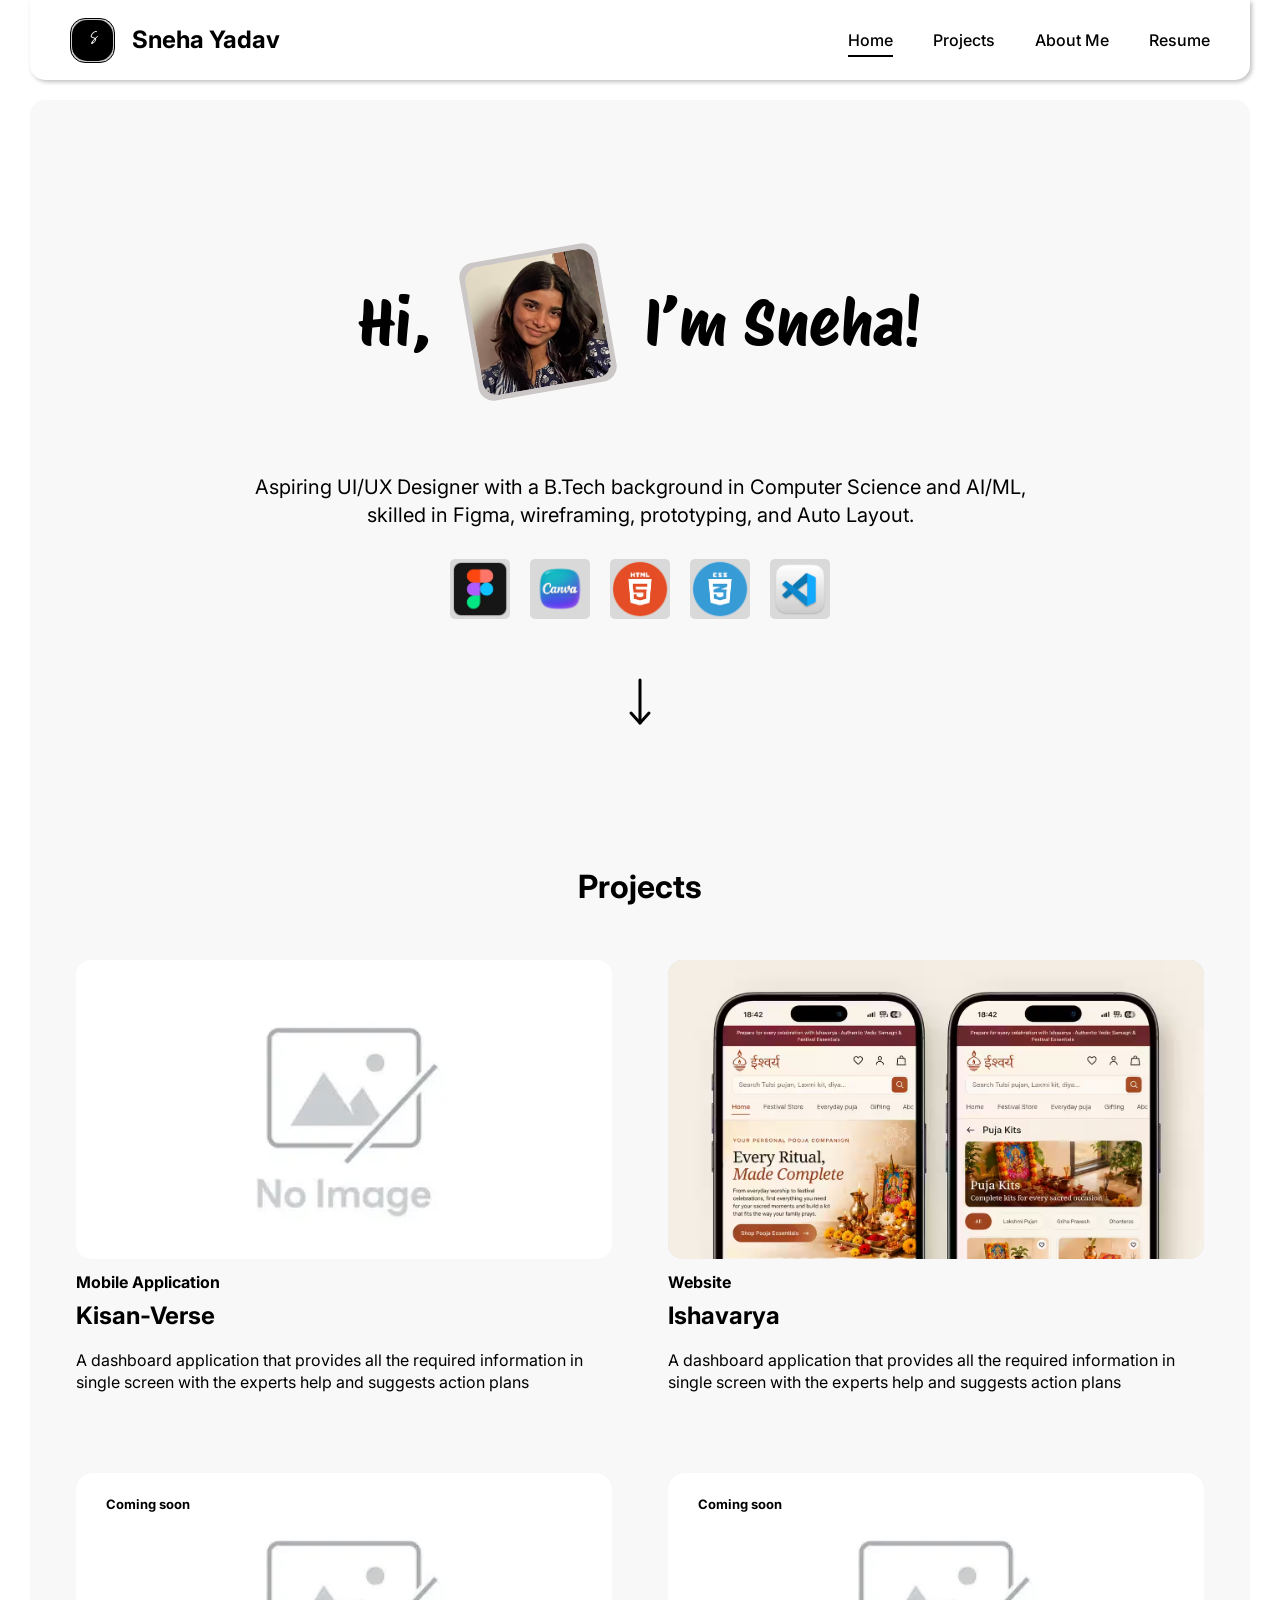
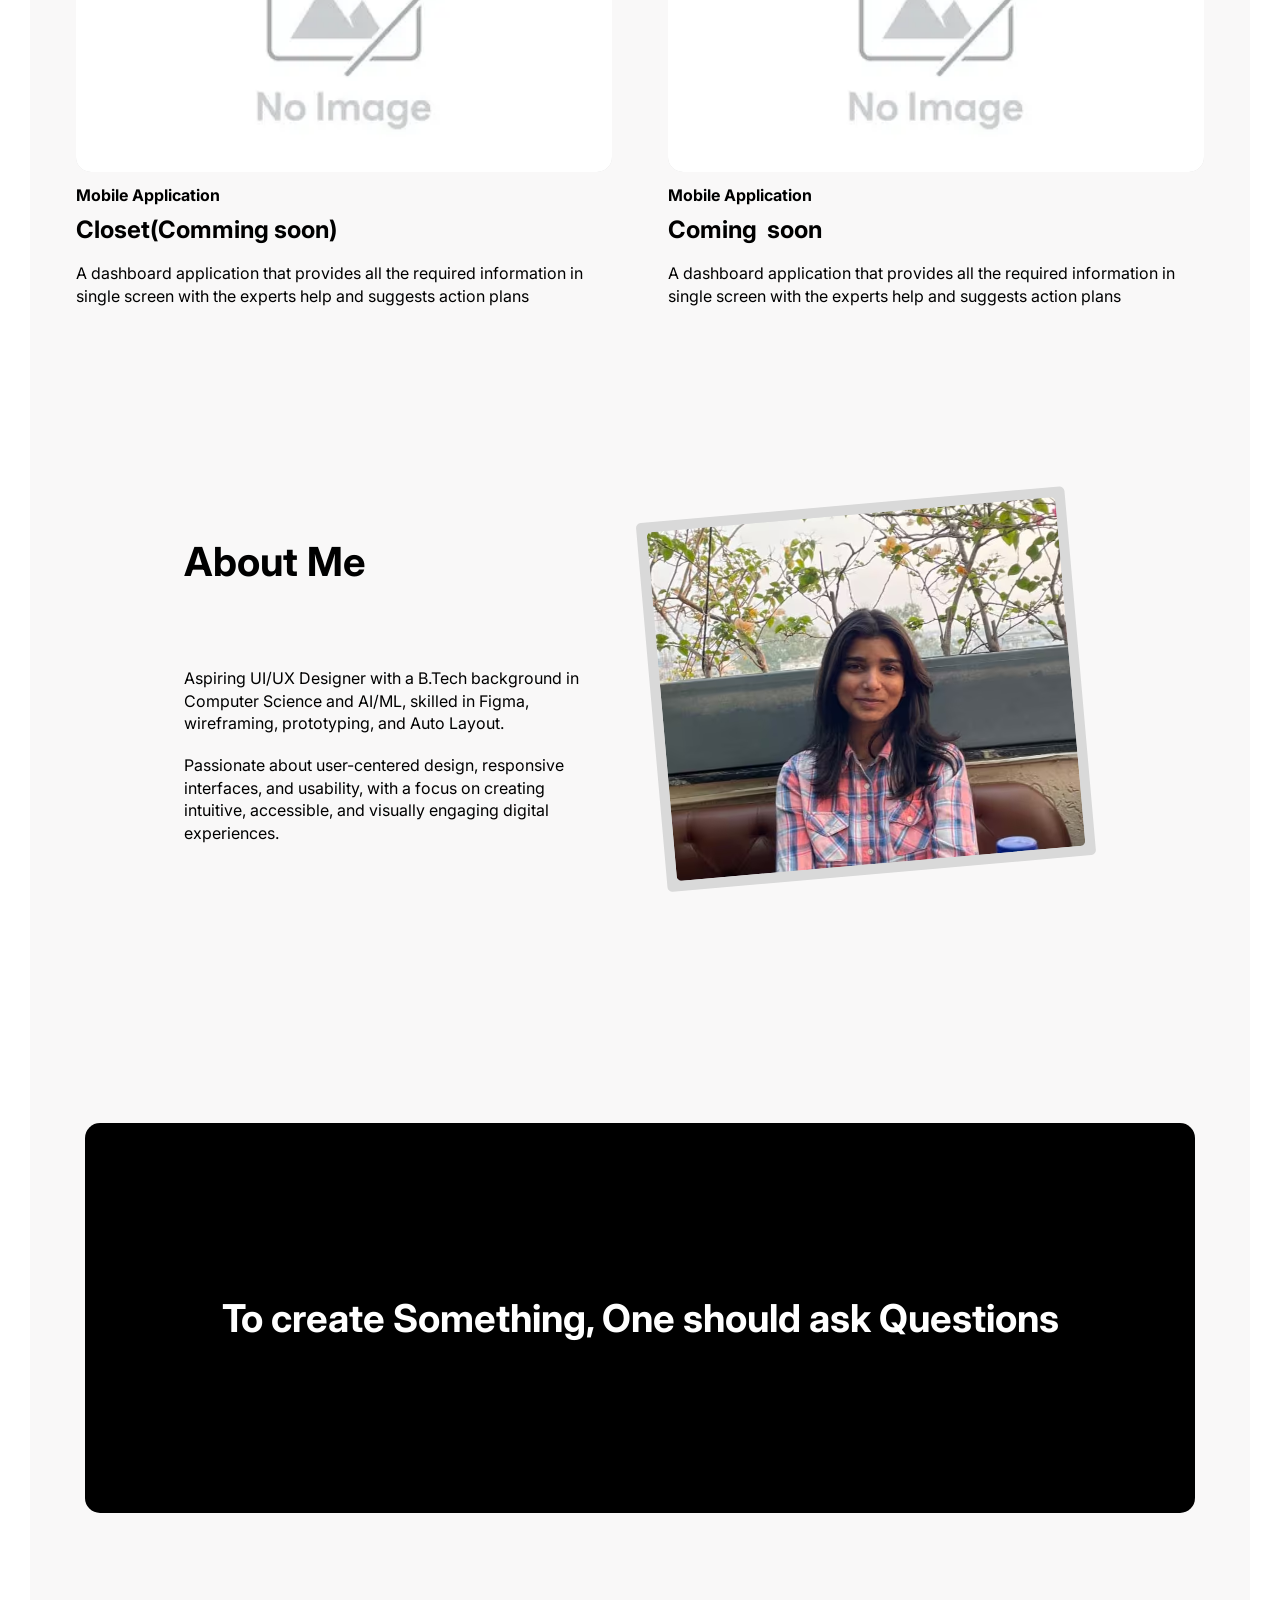
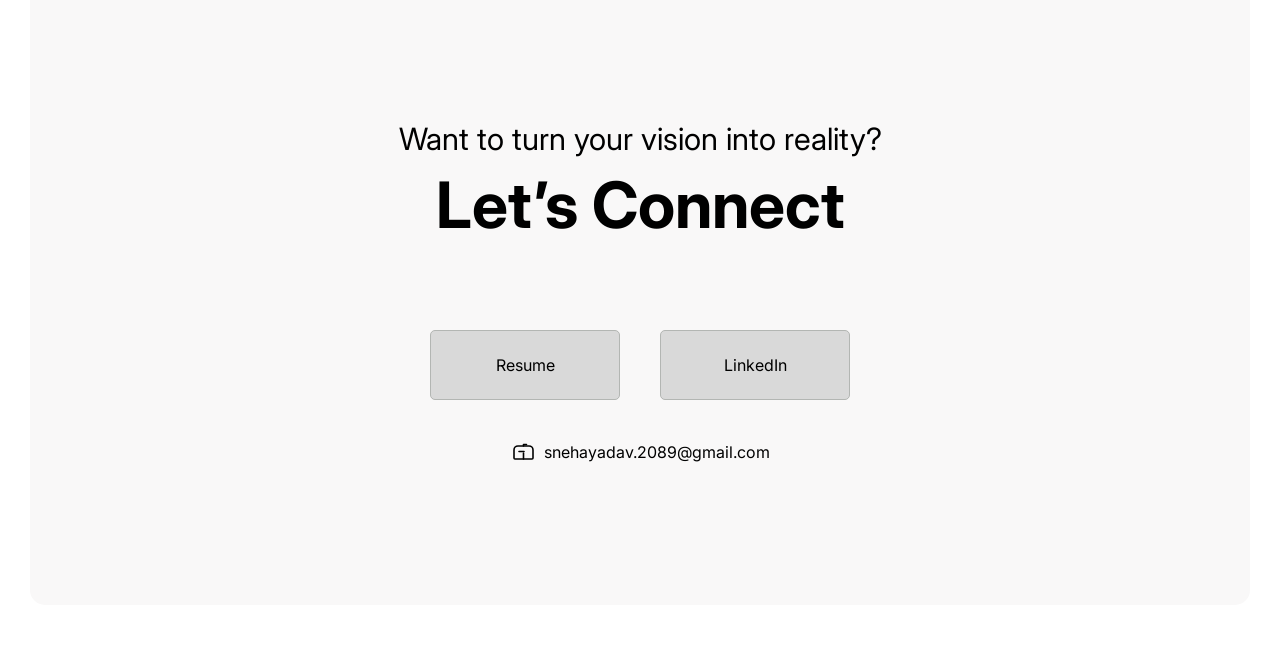
<file: index.html>
<!DOCTYPE html>
<html lang="en">

<head>
    <meta charset="UTF-8" />
    <meta name="viewport" content="width=device-width, initial-scale=1" />
    <title>Sneha Yadav | UI/UX Designer</title>
    <meta name="description" content="Portfolio of Sneha Yadav, an aspiring UI/UX designer with a B.Tech background in Computer Science and AI/ML." />
    <link rel="preconnect" href="https://fonts.googleapis.com" />
    <link rel="preconnect" href="https://fonts.gstatic.com" crossorigin />
    <link href="https://fonts.googleapis.com/css2?family=Inter:wght@400;500;700&family=Licorice&family=Protest+Riot&display=swap" rel="stylesheet" />
    <link rel="stylesheet" href="style.css" />
</head>

<body>
    <a class="skip" href="#home">Skip to content</a>

    <!-- ============ Navigation ============ -->
    <header class="nav" id="top">
        <div class="nav__bar">
            <a class="brand" href="#home" aria-label="Sneha Yadav, back to top">
                <span class="brand__mark" aria-hidden="true"><span class="brand__inner">s</span></span>
                <span class="brand__name">Sneha Yadav</span>
            </a>

            <button class="nav__toggle" type="button" aria-expanded="false" aria-controls="menu" aria-label="Open menu">
        <span></span><span></span><span></span>
      </button>

            <nav class="nav__menu" id="menu" aria-label="Main">
                <a href="#home" data-section="home">Home</a>
                <a href="#projects" data-section="projects">Projects</a>
                <a href="#about" data-section="about">About Me</a>
                <a href="#connect" data-section="connect">Resume</a>
            </nav>
        </div>
    </header>

    <main class="page">

        <!-- ============ Home ============ -->
        <section class="hero" id="home" aria-labelledby="hero-title">
            <h1 class="hero__title" id="hero-title">
                <span>Hi,</span>
                <span class="photo photo--hero" aria-hidden="true">
          <span class="photo__back"></span>
                <img class="photo__img" src="assets/first.avif
                " alt="" width="130" height="130" />
                </span>
                <span>I’m Sneha!</span>
            </h1>

            <p class="hero__lead">Aspiring UI/UX Designer with a B.Tech background in Computer Science and AI/ML, skilled in Figma, wireframing, prototyping, and Auto Layout.</p>

            <ul class="tools" aria-label="Tools I use">
                <li><img src="assets/figma.webp" alt="" width="60" height="60" /></li>
                <li><img src="assets/canva.webp" alt="" width="60" height="60" /></li>
                <li><img src="assets/html.webp" alt="" width="60" height="60" /></li>
                <li><img src="assets/css.webp" alt="" width="60" height="60" /></li>
                <li><img src="assets/vs_code.webp" alt="" width="60" height="60" /></li>
            </ul>

            <a class="scroll-cue" href="#projects" aria-label="Scroll down to projects">
                <svg viewBox="0 0 24 50" width="30" height="50" fill="none" stroke="currentColor" stroke-width="3" stroke-linecap="round" stroke-linejoin="round" aria-hidden="true"><path d="M12 3v43"/><path d="M3 36l9 10 9-10"/></svg>
            </a>
        </section>

        <!-- ============ Projects ============ -->
        <section class="projects" id="projects" aria-labelledby="projects-title">
            <h2 class="section-title" id="projects-title">Projects</h2>

            <ul class="projects__grid">
                <li>
                    <a class="project" href="case-study.html?p=kisan-verse" aria-label="Open the Kisan-Verse case study">
                        <span class="project__img"><img src="assets/noImage.webp" alt="Kisan-Verse app screens" width="610" height="340" loading="lazy" /><span class="project__cta">View case study <i aria-hidden="true">&rarr;</i></span></span>
                        <span class="project__type">Mobile Application</span>
                        <span class="project__title">Kisan-Verse</span>
                        <span class="project__desc">A dashboard application that provides all the required information in single screen with the experts help and suggests action plans</span>
                    </a>
                </li>
                <li>
                    <a class="project" href="case-study.html?p=ishavarya" aria-label="Open the Ishavarya case study">
                        <span class="project__img project__img--crop"><img src="assets/ishavarya.avif" alt="Ishavarya website on a phone" width="610" height="340" loading="lazy" /><span class="project__cta">View case study <i aria-hidden="true">&rarr;</i></span></span>
                        <span class="project__type">Website</span>
                        <span class="project__title">Ishavarya</span>
                        <span class="project__desc">A dashboard application that provides all the required information in single screen with the experts help and suggests action plans</span>
                    </a>
                </li>
                <li>
                    <div class="project project--soon" aria-label="Closet, coming soon">
                        <span class="project__img"><img src="assets/noImage.webp" alt="" width="610" height="340" loading="lazy" /></span>
                        <span class="project__type">Mobile Application</span>
                        <span class="project__title">Closet(Comming soon)</span>
                        <span class="project__desc">A dashboard application that provides all the required information in single screen with the experts help and suggests action plans</span>
                    </div>
                </li>
                <li>
                    <div class="project project--soon" aria-label="Coming soon">
                        <span class="project__img"><img src="assets/noImage.webp" alt="" width="610" height="340" loading="lazy" /></span>
                        <span class="project__type">Mobile Application</span>
                        <span class="project__title">Coming&nbsp; soon</span>
                        <span class="project__desc">A dashboard application that provides all the required information in single screen with the experts help and suggests action plans</span>
                    </div>
                </li>
            </ul>
        </section>

        <!-- ============ About ============ -->
        <section class="about" id="about" aria-labelledby="about-title">
            <div class="about__text">
                <h2 class="about__title" id="about-title">About Me</h2>
                <p>Aspiring UI/UX Designer with a B.Tech background in Computer Science and AI/ML, skilled in Figma, wireframing, prototyping, and Auto Layout.</p>
                <p>Passionate about user-centered design, responsive interfaces, and usability, with a focus on creating intuitive, accessible, and visually engaging digital experiences.</p>
            </div>
            <div class="photo photo--about" aria-hidden="true">
                <span class="photo__back"></span>
                <img class="photo__img" src="assets/Pink_shirt.avif" alt="" width="410" height="350" loading="lazy" />
            </div>
        </section>

        <!-- ============ Quote ============ -->
        <section class="quote" aria-label="Quote">
            <p>To create Something, One should ask Questions</p>
        </section>

        <!-- ============ Connect ============ -->
        <section class="connect" id="connect" aria-labelledby="connect-title">
            <p class="connect__lead">Want to turn your vision into reality?</p>
            <h2 class="connect__title" id="connect-title">Let’s Connect</h2>

            <div class="connect__buttons">
                <!-- PASTE YOUR RESUME LINK in the href below (Google Drive share link, or a PDF path like assets/resume.pdf) -->
                <a class="btn" id="resume-link" href="assets/uiux_resume2.pdf" target="_blank" rel="noopener">Resume</a>
                <!-- PASTE YOUR LINKEDIN PROFILE LINK in the href below -->
                <a class="btn" id="linkedin-link" href="https://www.linkedin.com/in/sneha-yadav-09ba0a300/" target="_blank" rel="noopener">LinkedIn</a>
            </div>

            <a class="connect__mail" href="mailto:snehayadav.2089@gmail.com">
                <svg viewBox="0 0 25 24" width="25" height="24" fill="none" stroke="currentColor" stroke-width="1.6" stroke-linecap="round" stroke-linejoin="round" aria-hidden="true"><path d="M3 10a4 4 0 0 1 4-4h11a4 4 0 0 1 4 4v8a1 1 0 0 1-1 1H4a1 1 0 0 1-1-1v-8Z"/><path d="M12.500 19v-6"/><path d="M8 11.500h5"/><path d="M12.500 6V4.500h3"/></svg>                snehayadav.2089@gmail.com
            </a>
        </section>
    </main>

    <div class="toast" id="toast" role="status" aria-live="polite"></div>
    <script src="script.js"></script>
</body>

</html>
</file>
<file: style.css>
/* Sneha Yadav portfolio. Sizes follow the Figma design (1440px wide) and scale down fluidly. */

:root {
    --ink: #000;
    --card: #f9f8f8;
    --grey: #d9d9d9;
    --grey-dark: #cbc7c7;
    --border: #b3b6b3;
    --nav-h: 80px;
    --font: "Inter", system-ui, sans-serif;
    --display: "Protest Riot", "Inter", sans-serif;
}

*,
*::before,
*::after {
    box-sizing: border-box;
    margin: 0;
    padding: 0;
}

html {
    scroll-behavior: smooth;
    -webkit-text-size-adjust: 100%;
}

body {
    font-family: var(--font);
    color: var(--ink);
    background: #fff;
    line-height: 1.4;
}

img {
    display: block;
    max-width: 100%;
}

a {
    color: inherit;
}

ul {
    list-style: none;
}

:focus-visible {
    outline: 3px solid #2f6bff;
    outline-offset: 3px;
}

.skip {
    position: absolute;
    left: 12px;
    top: -60px;
    z-index: 100;
    padding: 10px 16px;
    background: #000;
    color: #fff;
    border-radius: 8px;
    text-decoration: none;
}

.skip:focus {
    top: 12px;
}

/* Images that have not been added yet */
img.is-missing {
    visibility: hidden;
}


/* ---------- Navigation ---------- */

.nav {
    position: sticky;
    top: 0;
    z-index: 50;
    padding: 0 30px;
}

.nav__bar {
    position: relative;
    max-width: 1380px;
    height: var(--nav-h);
    margin: 0 auto;
    padding: 0 40px;
    display: flex;
    align-items: center;
    justify-content: space-between;
    background: #fff;
    border-radius: 0 0 15px 15px;
    box-shadow: 2px 2px 4px rgba(0, 0, 0, 0.25);
}

.brand {
    display: flex;
    align-items: center;
    gap: 17px;
    text-decoration: none;
}

.brand__mark {
    display: grid;
    place-items: center;
    width: 45px;
    height: 45px;
    border-radius: 15px;
    background: var(--grey-dark);
    border: 0.5px solid #000;
    transition: transform 0.35s cubic-bezier(0.34, 1.56, 0.64, 1);
}

.brand__inner {
    display: grid;
    place-items: center;
    width: 41px;
    height: 41px;
    border-radius: 15px;
    background: #000;
    color: #fff;
    font-family: "Licorice", cursive;
    font-size: 32px;
    line-height: 1;
    padding-bottom: 6px;
}

.brand:hover .brand__mark,
.brand:focus-visible .brand__mark {
    transform: rotate(-12deg);
}

.brand__name {
    font-weight: 700;
    font-size: 24px;
}

.nav__menu {
    display: flex;
    align-items: center;
    gap: 40px;
}

.nav__menu a {
    position: relative;
    font-weight: 500;
    font-size: 16px;
    text-decoration: none;
    padding: 6px 0;
}

.nav__menu a::after {
    content: "";
    position: absolute;
    left: 0;
    right: 0;
    bottom: 0;
    height: 2px;
    background: #000;
    transform: scaleX(0);
    transform-origin: left;
    transition: transform 0.25s ease;
}

.nav__menu a:hover::after,
.nav__menu a.is-active::after {
    transform: scaleX(1);
}

.nav__toggle {
    display: none;
    width: 44px;
    height: 44px;
    border: 0;
    background: none;
    cursor: pointer;
    flex-direction: column;
    justify-content: center;
    align-items: center;
    gap: 5px;
}

.nav__toggle span {
    width: 24px;
    height: 2px;
    background: #000;
    border-radius: 2px;
    transition: transform 0.25s, opacity 0.2s;
}

.menu-open .nav__toggle span:nth-child(1) {
    transform: translateY(7px) rotate(45deg);
}

.menu-open .nav__toggle span:nth-child(2) {
    opacity: 0;
}

.menu-open .nav__toggle span:nth-child(3) {
    transform: translateY(-7px) rotate(-45deg);
}


/* ---------- Page card ---------- */

.page {
    width: min(1380px, calc(100% - 60px));
    margin: 20px auto 40px;
    background: var(--card);
    border-radius: 15px;
    overflow: hidden;
}

section[id] {
    scroll-margin-top: calc(var(--nav-h) + 10px);
}

.section-title {
    font-size: 32px;
    font-weight: 700;
    text-align: center;
}


/* ---------- Home ---------- */

.hero {
    display: flex;
    flex-direction: column;
    align-items: center;
    padding: clamp(56px, 11vw, 160px) 24px clamp(70px, 10vw, 150px);
    text-align: center;
}

.hero__title {
    display: flex;
    align-items: center;
    justify-content: center;
    flex-wrap: wrap;
    gap: 8px clamp(10px, 2vw, 28px);
    font-family: var(--display);
    font-weight: 400;
    font-size: clamp(40px, 6.4vw, 64px);
    line-height: 1.1;
}

.photo {
    position: relative;
    display: block;
    flex: none;
    --rot: -10deg;
    --rot-hover: -2deg;
}

.photo__back,
.photo__img {
    position: absolute;
    left: 50%;
    top: 50%;
    transform: translate(-50%, -50%) rotate(var(--rot));
    transition: transform 0.45s cubic-bezier(0.34, 1.56, 0.64, 1);
}

.photo:hover .photo__back,
.photo:hover .photo__img {
    transform: translate(-50%, -50%) rotate(var(--rot-hover));
}

.photo__img {
    object-fit: cover;
    background: var(--grey);
}

.photo--hero {
    width: clamp(110px, 16vw, 162px);
    aspect-ratio: 1;
}

.photo--hero .photo__back {
    width: 86.4%;
    height: 86.4%;
    border-radius: 15px;
    background: var(--grey-dark);
}

.photo--hero .photo__img {
    width: 80.2%;
    height: 80.2%;
    border-radius: 15px;
}

.hero__lead {
    max-width: 802px;
    margin-top: clamp(36px, 6vw, 70px);
    font-size: clamp(16px, 2vw, 20px);
}

.tools {
    display: flex;
    flex-wrap: wrap;
    justify-content: center;
    gap: 20px;
    margin-top: 30px;
}

.tools li {
    width: 60px;
    height: 60px;
    border-radius: 5px;
    background: var(--grey);
    overflow: hidden;
}

.tools img {
    width: 100%;
    height: 100%;
    object-fit: cover;
}

.scroll-cue {
    display: grid;
    place-items: center;
    margin-top: clamp(30px, 5vw, 48px);
    width: 56px;
    height: 70px;
    color: #000;
    text-decoration: none;
    animation: bounce 1.6s ease-in-out infinite;
}

@keyframes bounce {
    0%,
    100% {
        transform: translateY(0);
        opacity: 1;
    }
    50% {
        transform: translateY(16px);
        opacity: 0.55;
    }
}


/* ---------- Projects ---------- */

.projects {
    padding: 0 clamp(20px, 3.6vw, 50px);
}

.projects__grid {
    display: grid;
    grid-template-columns: repeat(2, minmax(0, 1fr));
    gap: 80px clamp(24px, 4.3vw, 60px);
    margin-top: 50px;
}

.project {
    position: relative;
    display: block;
    text-decoration: none;
    color: inherit;
}

.project__img {
    position: relative;
    display: block;
    aspect-ratio: 610 / 340;
    border-radius: 15px;
    overflow: hidden;
    background: var(--grey);
    transition: box-shadow 0.3s, transform 0.3s;
}

.project__img img {
    width: 100%;
    height: 100%;
    object-fit: cover;
    transition: transform 0.5s ease;
}

.project__img--crop img {
    object-position: top;
}

.project__type,
.project__title,
.project__desc {
    display: block;
}

.project__type {
    margin-top: 12px;
    font-weight: 700;
    font-size: 16px;
}

.project__title {
    margin-top: 6px;
    font-weight: 700;
    font-size: 24px;
}

.project__desc {
    margin-top: 16px;
    max-width: 583px;
    font-size: 16px;
}

.project__cta {
    position: absolute;
    right: 16px;
    bottom: 16px;
    padding: 10px 18px;
    border-radius: 999px;
    background: #000;
    color: #fff;
    font-weight: 500;
    font-size: 15px;
    opacity: 0;
    transform: translateY(8px);
    transition: opacity 0.25s, transform 0.25s;
}

.project__cta i {
    font-style: normal;
    display: inline-block;
    transition: transform 0.25s;
}

a.project:hover .project__img,
a.project:focus-visible .project__img {
    box-shadow: 0 14px 30px rgba(0, 0, 0, 0.22);
    transform: translateY(-4px);
}

a.project:hover .project__img img {
    transform: scale(1.03);
}

a.project:hover .project__cta,
a.project:focus-visible .project__cta {
    opacity: 1;
    transform: none;
}

a.project:hover .project__cta i {
    transform: translateX(4px);
}

.project--soon {
    cursor: default;
}

.project--soon .project__img img {
    filter: grayscale(0.2);
}

.project--soon .project__img::after {
    content: "Coming soon";
    position: absolute;
    left: 16px;
    top: 16px;
    padding: 6px 14px;
    border-radius: 999px;
    background: rgba(255, 255, 255, 0.92);
    font-weight: 700;
    font-size: 13px;
}

@media (hover: none) {
    .project__cta {
        opacity: 1;
        transform: none;
    }
}


/* ---------- About ---------- */

.about {
    display: grid;
    grid-template-columns: minmax(0, 400px) minmax(0, 460px);
    justify-content: space-between;
    align-items: center;
    gap: 40px;
    margin-top: clamp(100px, 14vw, 200px);
    padding: 0 clamp(24px, 12vw, 170px);
}

.about__title {
    margin-bottom: clamp(24px, 6vw, 90px);
    font-size: clamp(30px, 3.6vw, 40px);
    font-weight: 700;
}

.about__text p {
    font-size: 16px;
}

.about__text p+p {
    margin-top: 20px;
}

.photo--about {
    --rot: -5deg;
    --rot-hover: 3deg;
    width: 100%;
    max-width: 460px;
    aspect-ratio: 460 / 406;
    justify-self: end;
}

.photo--about .photo__back {
    width: 93.5%;
    height: 91.1%;
    border-radius: 5px;
    background: var(--grey);
}

.photo--about .photo__img {
    width: 89.1%;
    height: 86.2%;
    border-radius: 5px;
}


/* ---------- Quote ---------- */

.quote {
    display: grid;
    place-items: center;
    min-height: 390px;
    margin: clamp(100px, 18vw, 280px) clamp(16px, 4.3vw, 59px) 0;
    padding: 40px 24px;
    border-radius: 15px;
    background: #000;
    color: #fff;
    text-align: center;
}

.quote p {
    max-width: 900px;
    font-weight: 700;
    font-size: clamp(24px, 3vw, 40px);
    line-height: 1.25;
}


/* ---------- Connect ---------- */

.connect {
    display: flex;
    flex-direction: column;
    align-items: center;
    padding: clamp(90px, 16vw, 233px) 24px clamp(70px, 11vw, 160px);
    text-align: center;
}

.connect__lead {
    font-size: clamp(20px, 2.4vw, 32px);
}

.connect__title {
    margin-top: 10px;
    font-weight: 700;
    font-size: clamp(40px, 6vw, 64px);
    line-height: 1.1;
}

.connect__buttons {
    display: flex;
    flex-wrap: wrap;
    justify-content: center;
    gap: 20px 40px;
    margin-top: clamp(40px, 7vw, 110px);
}

.btn {
    display: grid;
    place-items: center;
    width: 190px;
    height: 70px;
    border: 1px solid var(--border);
    border-radius: 5px;
    background: var(--grey);
    font-size: 16px;
    text-decoration: none;
    transition: background 0.2s, color 0.2s, transform 0.2s;
}

.btn:hover {
    background: #000;
    color: #fff;
    transform: translateY(-2px);
}

.connect__mail {
    display: inline-flex;
    align-items: center;
    gap: 8px;
    margin-top: 40px;
    font-size: 16px;
    text-decoration: none;
    word-break: break-all;
}

.connect__mail:hover {
    text-decoration: underline;
}


/* ---------- Toast ---------- */

.toast {
    position: fixed;
    left: 50%;
    bottom: 24px;
    z-index: 90;
    transform: translate(-50%, 20px);
    padding: 12px 22px;
    border-radius: 10px;
    background: #000;
    color: #fff;
    font-size: 15px;
    opacity: 0;
    pointer-events: none;
    transition: opacity 0.25s, transform 0.25s;
}

.toast.is-visible {
    opacity: 1;
    transform: translate(-50%, 0);
}


/* ---------- Case study page ---------- */

.cs {
    padding: clamp(40px, 7vw, 90px) clamp(20px, 6vw, 90px) clamp(60px, 9vw, 120px);
}

.cs__back {
    display: inline-flex;
    align-items: center;
    gap: 8px;
    font-weight: 500;
    text-decoration: none;
}

.cs__back:hover {
    text-decoration: underline;
}

.cs__type {
    margin-top: 36px;
    font-weight: 700;
    font-size: 16px;
}

.cs__title {
    margin-top: 6px;
    font-size: clamp(36px, 6vw, 64px);
    font-weight: 700;
    line-height: 1.1;
}

.cs__summary {
    max-width: 760px;
    margin-top: 18px;
    font-size: clamp(16px, 2vw, 20px);
}

.cs__actions {
    display: flex;
    flex-wrap: wrap;
    gap: 14px;
    margin-top: 28px;
}

.btn--pill {
    width: auto;
    min-width: 190px;
    height: 56px;
    padding: 0 28px;
    background: #000;
    color: #fff;
    border-color: #000;
    border-radius: 999px;
    font-weight: 500;
}

.btn--pill:hover {
    background: #333;
}

.btn--pill.is-ghost {
    background: transparent;
    color: #000;
}

.btn--pill.is-ghost:hover {
    background: #000;
    color: #fff;
}

.btn--pill.is-disabled {
    background: var(--grey);
    color: #555;
    border-color: var(--border);
    cursor: not-allowed;
}

.cs__cover {
    margin-top: 40px;
    aspect-ratio: 610 / 340;
    border-radius: 15px;
    overflow: hidden;
    background: var(--grey);
}

.cs__cover img {
    width: 100%;
    height: 100%;
    object-fit: cover;
    object-position: top;
}

.cs__meta {
    display: grid;
    grid-template-columns: repeat(auto-fit, minmax(160px, 1fr));
    gap: 20px 32px;
    margin-top: 40px;
    padding-top: 28px;
    border-top: 1px solid var(--border);
}

.cs__meta dt {
    font-size: 13px;
    font-weight: 700;
    letter-spacing: 0.08em;
    text-transform: uppercase;
    color: #555;
}

.cs__meta dd {
    margin-top: 6px;
    font-size: 18px;
}

.cs__section {
    max-width: 760px;
    margin-top: 56px;
}

.cs__section h2 {
    font-size: clamp(24px, 3vw, 32px);
    font-weight: 700;
}

.cs__section p {
    margin-top: 14px;
    font-size: 18px;
    line-height: 1.6;
}

.cs__gallery {
    display: grid;
    gap: 24px;
    margin-top: 56px;
}

.cs__gallery img {
    width: 100%;
    border-radius: 15px;
    background: var(--grey);
}

.cs__proto {
    margin-top: 56px;
}

.cs__proto h2 {
    font-size: clamp(24px, 3vw, 32px);
    font-weight: 700;
}

.cs__proto iframe {
    width: 100%;
    height: min(80vh, 700px);
    margin-top: 18px;
    border: 1px solid var(--border);
    border-radius: 15px;
    background: #fff;
}

.cs__next {
    margin-top: 72px;
    padding-top: 28px;
    border-top: 1px solid var(--border);
    display: flex;
    flex-wrap: wrap;
    justify-content: space-between;
    gap: 12px;
}


/* ---------- Tablet and mobile ---------- */

@media (max-width: 1100px) {
    .about {
        padding: 0 clamp(24px, 6vw, 80px);
    }
}

@media (max-width: 820px) {
    :root {
        --nav-h: 68px;
    }

    .nav {
        padding: 0 12px;
    }

    .nav__bar {
        padding: 0 18px;
    }

    .brand__name {
        font-size: 20px;
    }

    .nav__toggle {
        display: flex;
    }

    .nav__menu {
        position: absolute;
        left: 0;
        right: 0;
        top: 100%;
        flex-direction: column;
        align-items: stretch;
        gap: 0;
        padding: 8px 18px 16px;
        background: #fff;
        border-radius: 0 0 15px 15px;
        box-shadow: 2px 6px 10px rgba(0, 0, 0, 0.2);
        visibility: hidden;
        opacity: 0;
        transform: translateY(-8px);
        transition: opacity 0.2s, transform 0.2s, visibility 0.2s;
    }

    .menu-open .nav__menu {
        visibility: visible;
        opacity: 1;
        transform: none;
    }

    .nav__menu a {
        padding: 14px 0;
        font-size: 18px;
        border-bottom: 1px solid #eee;
    }

    .nav__menu a::after {
        display: none;
    }

    .nav__menu a.is-active {
        font-weight: 700;
    }

    .page {
        width: calc(100% - 24px);
        margin-top: 14px;
    }

    .projects__grid {
        grid-template-columns: minmax(0, 1fr);
        gap: 48px;
        margin-top: 32px;
    }

    .about {
        grid-template-columns: minmax(0, 1fr);
        gap: 48px;
        margin-top: 90px;
    }

    .photo--about {
        justify-self: center;
    }

    .quote {
        min-height: 260px;
    }
}

@media (max-width: 480px) {
    .brand__name {
        font-size: 18px;
    }

    .tools {
        gap: 14px;
    }

    .tools li {
        width: 52px;
        height: 52px;
    }

    .btn {
        width: 100%;
        max-width: 320px;
    }

    .connect__buttons {
        width: 100%;
    }

    .project__title {
        font-size: 22px;
    }
}

@media (prefers-reduced-motion: reduce) {
    html {
        scroll-behavior: auto;
    }

    *,
    *::before,
    *::after {
        animation: none !important;
        transition-duration: 0.01ms !important;
    }
}
</file>
